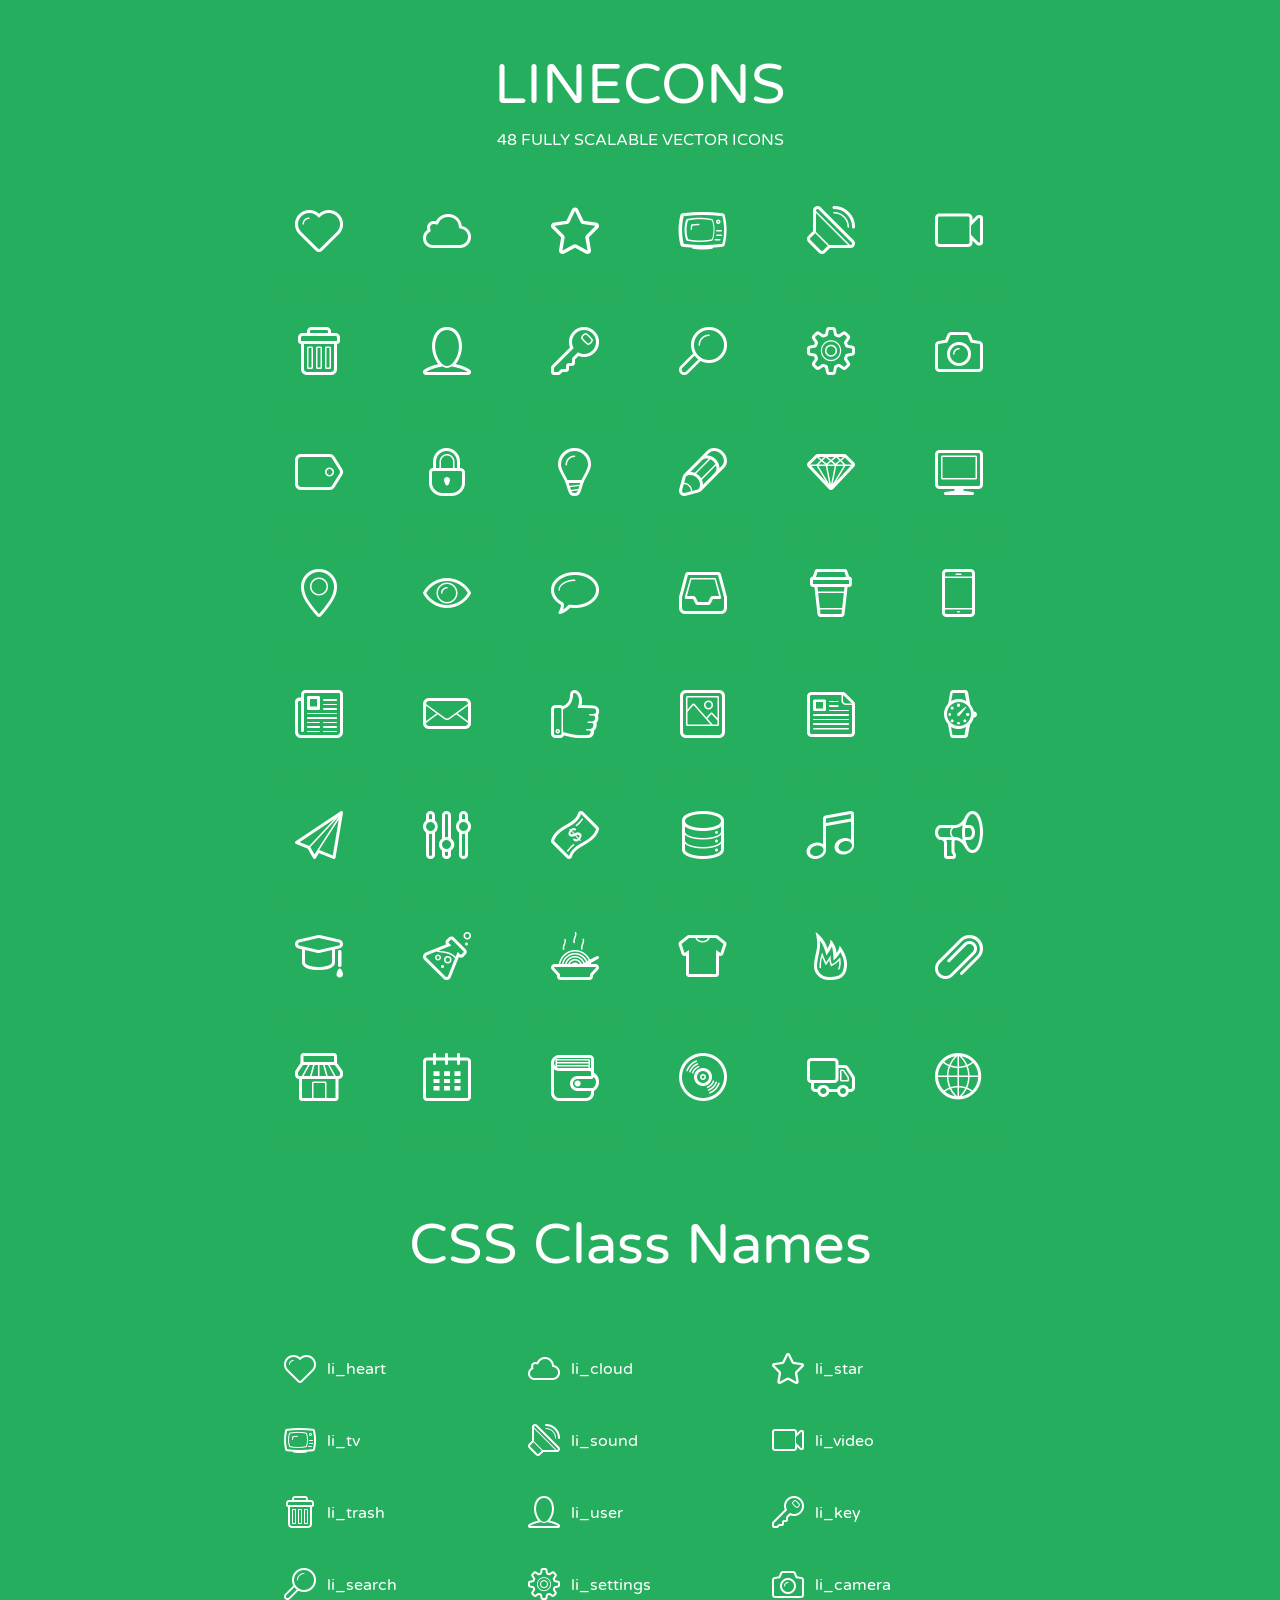
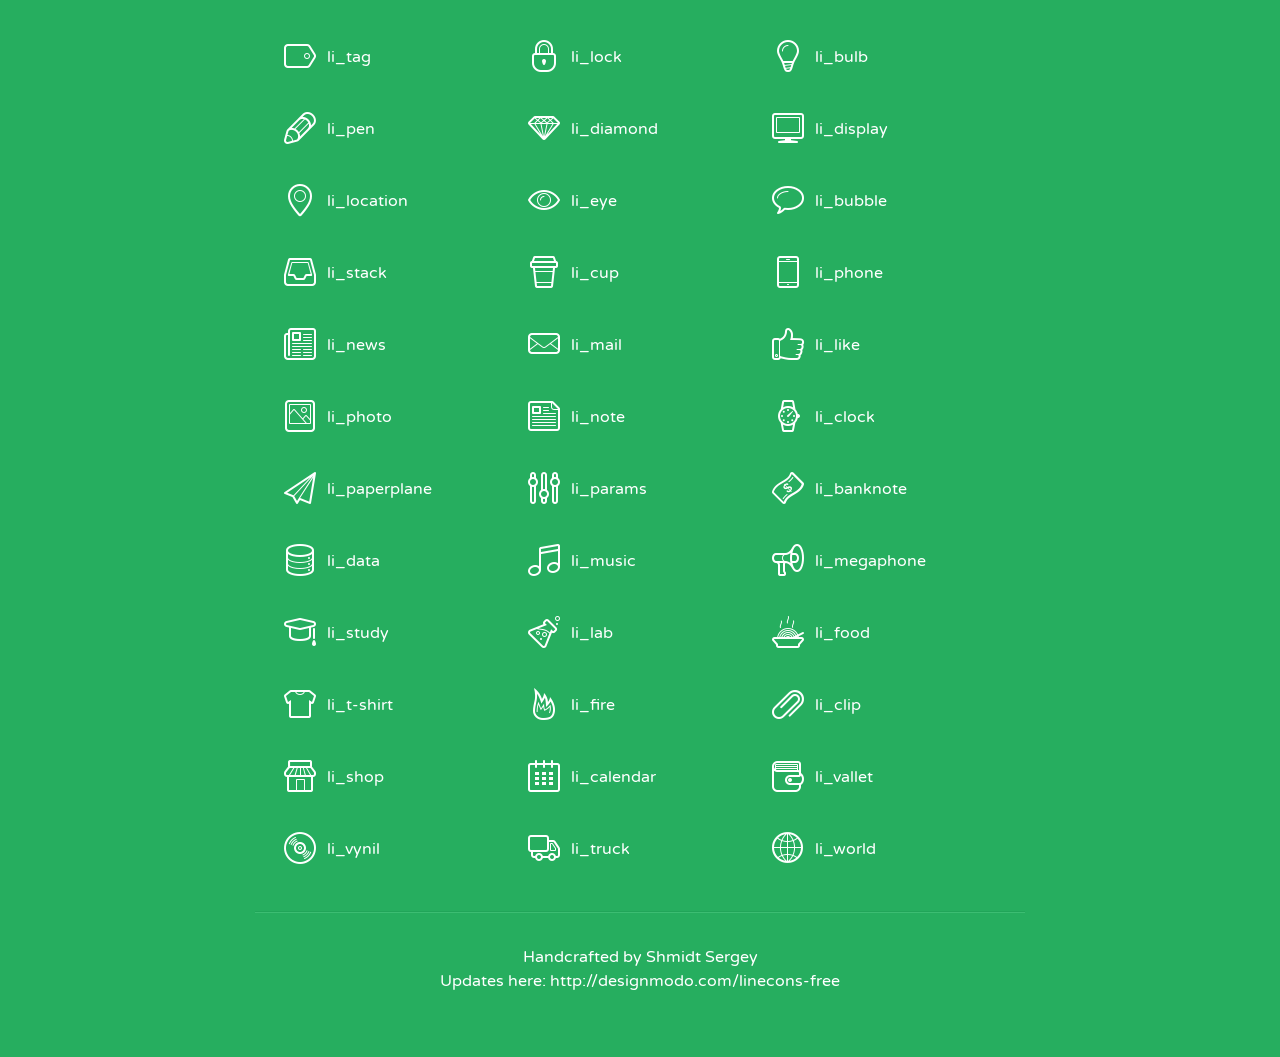
<file: third_party_temp/Theme/assets/lineicons/index.html>
<!doctype html>
<html>
<head>
<title>LINECONS - 48 Fully Scalable Vector Icons</title>
<link rel="stylesheet" href="style.css" />
<link href='http://fonts.googleapis.com/css?family=Varela+Round' rel='stylesheet' type='text/css'>
<!--[if lte IE 7]><script src="lte-ie7.js"></script><![endif]-->

<!-- 

Thanks http://icomoon.io/app/ for amazing service!

-->


<style>
	section, header, footer {display: block;}
	body {
		font-family: 'Varela Round', sans-serif;
		color: #333333;
		line-height: 1.5;
		font-size: 16px;
		background:#26ae5f;
		color:white;
		-moz-text-shadow: 0 1px 1px rgba(0, 0, 0, 0.21);
		-webkit-text-shadow: 0 1px 1px rgba(0, 0, 0, 0.21);
	}
	* {
		-moz-box-sizing: border-box;
		-webkit-box-sizing: border-box;
		box-sizing: border-box;
		margin: 0;
		padding: 0;
	}
	.glyph {
		float: left;
		text-align: center;
		padding: .5em;
		margin: 0 .5em;
		width: 7em;
		border-radius: .375em;
		top:0;
		position:relative;
		-webkit-transition:0.2s ease-in;
		-o-transition:0.2s ease-in;
		-moz-transition:0.2s ease-in;
		-ie-transition:0.2s ease-in;
		transition:0.2s ease-in;
	}
	.glyph input {
		width: 100%;
		text-align: center;
		font-family: consolas, monospace;
		border-radius:3px;
		border:none;
		padding:4px;
		background:#26AE5C;
		color:#26AE5C;
		-webkit-transition:0.2s ease-in;
		-o-transition:0.2s ease-in;
		-moz-transition:0.2s ease-in;
		-ie-transition:0.2s ease-in;
		transition:0.2s ease-in;
	}
	.glyph:hover input {
		background:#26ae5f;
		padding:4px;
		color:#ffffff;
	}
	.glyph:hover {
		-webkit-transition: all 0.5s ease-out;
		background:#222821;
		color:#fff;
		text-shadow: none;
		-moz-text-shadow: none;
		-webkit-text-shadow: none;
		top:-5px;
		position:relative;
	}
	.glyph input, .mtm {
		margin-top: .75em;
	}
	.w-main {
		width: 770px;
		text-align:center;
	}
	.centered {
		margin-left: auto;
		margin-right: auto;
	}
	.fs1 {
		font-size: 3em;
	}
	header {
		margin: 2em 0;
		padding-bottom: .5em;
	}
	header h1 {
		font-size: 3.5em;
		font-weight: normal;
	}
	.clearfix:before, .clearfix:after { content: ""; display: table; }
	.clearfix:after, .clear { clear: both; }
	footer {
		margin: 2em 0;
		padding: 2em 0;
		border-top: 1px solid rgb(60, 189, 114);
		box-shadow: 0 -1px rgb(33, 165, 89);
	}
	a, a:visited {
		color: #ffffff; text-decoration:none;
	}
	a:hover, a:focus {color: #222821; text-decoration:none;}
	.box1 {
		display: inline-block;
		width: 14em;
		padding: .25em .5em;
		margin: .5em 1em .5em 0;
		text-align:left;
		
	}
	.box1 span { 
		font-size:2em;
		position: relative;
		top: 0.25em;
		margin-right: 0.1em;
	}
</style>
</head>
<body>
	<div class="w-main centered">
	<section class="mtm clearfix" id="glyphs">
	<header>
		<h1>LINECONS</h1>
		<p>48 FULLY SCALABLE VECTOR ICONS</p>
	</header>
	<div class="glyph">
		<div class="fs1" aria-hidden="true" data-icon="&#xe000;"></div>
		<input type="text" readonly="readonly" value="&amp;#xe000;" />
	</div>
	<div class="glyph">
		<div class="fs1" aria-hidden="true" data-icon="&#xe001;"></div>
		<input type="text" readonly="readonly" value="&amp;#xe001;" />
	</div>
	<div class="glyph">
		<div class="fs1" aria-hidden="true" data-icon="&#xe002;"></div>
		<input type="text" readonly="readonly" value="&amp;#xe002;" />
	</div>
	<div class="glyph">
		<div class="fs1" aria-hidden="true" data-icon="&#xe003;"></div>
		<input type="text" readonly="readonly" value="&amp;#xe003;" />
	</div>
	<div class="glyph">
		<div class="fs1" aria-hidden="true" data-icon="&#xe004;"></div>
		<input type="text" readonly="readonly" value="&amp;#xe004;" />
	</div>
	<div class="glyph">
		<div class="fs1" aria-hidden="true" data-icon="&#xe005;"></div>
		<input type="text" readonly="readonly" value="&amp;#xe005;" />
	</div>
	<div class="glyph">
		<div class="fs1" aria-hidden="true" data-icon="&#xe006;"></div>
		<input type="text" readonly="readonly" value="&amp;#xe006;" />
	</div>
	<div class="glyph">
		<div class="fs1" aria-hidden="true" data-icon="&#xe007;"></div>
		<input type="text" readonly="readonly" value="&amp;#xe007;" />
	</div>
	<div class="glyph">
		<div class="fs1" aria-hidden="true" data-icon="&#xe008;"></div>
		<input type="text" readonly="readonly" value="&amp;#xe008;" />
	</div>
	<div class="glyph">
		<div class="fs1" aria-hidden="true" data-icon="&#xe009;"></div>
		<input type="text" readonly="readonly" value="&amp;#xe009;" />
	</div>
	<div class="glyph">
		<div class="fs1" aria-hidden="true" data-icon="&#xe00a;"></div>
		<input type="text" readonly="readonly" value="&amp;#xe00a;" />
	</div>
	<div class="glyph">
		<div class="fs1" aria-hidden="true" data-icon="&#xe00b;"></div>
		<input type="text" readonly="readonly" value="&amp;#xe00b;" />
	</div>
	<div class="glyph">
		<div class="fs1" aria-hidden="true" data-icon="&#xe00c;"></div>
		<input type="text" readonly="readonly" value="&amp;#xe00c;" />
	</div>
	<div class="glyph">
		<div class="fs1" aria-hidden="true" data-icon="&#xe00d;"></div>
		<input type="text" readonly="readonly" value="&amp;#xe00d;" />
	</div>
	<div class="glyph">
		<div class="fs1" aria-hidden="true" data-icon="&#xe00e;"></div>
		<input type="text" readonly="readonly" value="&amp;#xe00e;" />
	</div>
	<div class="glyph">
		<div class="fs1" aria-hidden="true" data-icon="&#xe00f;"></div>
		<input type="text" readonly="readonly" value="&amp;#xe00f;" />
	</div>
	<div class="glyph">
		<div class="fs1" aria-hidden="true" data-icon="&#xe010;"></div>
		<input type="text" readonly="readonly" value="&amp;#xe010;" />
	</div>
	<div class="glyph">
		<div class="fs1" aria-hidden="true" data-icon="&#xe011;"></div>
		<input type="text" readonly="readonly" value="&amp;#xe011;" />
	</div>
	<div class="glyph">
		<div class="fs1" aria-hidden="true" data-icon="&#xe012;"></div>
		<input type="text" readonly="readonly" value="&amp;#xe012;" />
	</div>
	<div class="glyph">
		<div class="fs1" aria-hidden="true" data-icon="&#xe013;"></div>
		<input type="text" readonly="readonly" value="&amp;#xe013;" />
	</div>
	<div class="glyph">
		<div class="fs1" aria-hidden="true" data-icon="&#xe014;"></div>
		<input type="text" readonly="readonly" value="&amp;#xe014;" />
	</div>
	<div class="glyph">
		<div class="fs1" aria-hidden="true" data-icon="&#xe015;"></div>
		<input type="text" readonly="readonly" value="&amp;#xe015;" />
	</div>
	<div class="glyph">
		<div class="fs1" aria-hidden="true" data-icon="&#xe016;"></div>
		<input type="text" readonly="readonly" value="&amp;#xe016;" />
	</div>
	<div class="glyph">
		<div class="fs1" aria-hidden="true" data-icon="&#xe017;"></div>
		<input type="text" readonly="readonly" value="&amp;#xe017;" />
	</div>
	<div class="glyph">
		<div class="fs1" aria-hidden="true" data-icon="&#xe018;"></div>
		<input type="text" readonly="readonly" value="&amp;#xe018;" />
	</div>
	<div class="glyph">
		<div class="fs1" aria-hidden="true" data-icon="&#xe019;"></div>
		<input type="text" readonly="readonly" value="&amp;#xe019;" />
	</div>
	<div class="glyph">
		<div class="fs1" aria-hidden="true" data-icon="&#xe01a;"></div>
		<input type="text" readonly="readonly" value="&amp;#xe01a;" />
	</div>
	<div class="glyph">
		<div class="fs1" aria-hidden="true" data-icon="&#xe01b;"></div>
		<input type="text" readonly="readonly" value="&amp;#xe01b;" />
	</div>
	<div class="glyph">
		<div class="fs1" aria-hidden="true" data-icon="&#xe01c;"></div>
		<input type="text" readonly="readonly" value="&amp;#xe01c;" />
	</div>
	<div class="glyph">
		<div class="fs1" aria-hidden="true" data-icon="&#xe01d;"></div>
		<input type="text" readonly="readonly" value="&amp;#xe01d;" />
	</div>
	<div class="glyph">
		<div class="fs1" aria-hidden="true" data-icon="&#xe01e;"></div>
		<input type="text" readonly="readonly" value="&amp;#xe01e;" />
	</div>
	<div class="glyph">
		<div class="fs1" aria-hidden="true" data-icon="&#xe01f;"></div>
		<input type="text" readonly="readonly" value="&amp;#xe01f;" />
	</div>
	<div class="glyph">
		<div class="fs1" aria-hidden="true" data-icon="&#xe020;"></div>
		<input type="text" readonly="readonly" value="&amp;#xe020;" />
	</div>
	<div class="glyph">
		<div class="fs1" aria-hidden="true" data-icon="&#xe021;"></div>
		<input type="text" readonly="readonly" value="&amp;#xe021;" />
	</div>
	<div class="glyph">
		<div class="fs1" aria-hidden="true" data-icon="&#xe022;"></div>
		<input type="text" readonly="readonly" value="&amp;#xe022;" />
	</div>
	<div class="glyph">
		<div class="fs1" aria-hidden="true" data-icon="&#xe023;"></div>
		<input type="text" readonly="readonly" value="&amp;#xe023;" />
	</div>
	<div class="glyph">
		<div class="fs1" aria-hidden="true" data-icon="&#xe024;"></div>
		<input type="text" readonly="readonly" value="&amp;#xe024;" />
	</div>
	<div class="glyph">
		<div class="fs1" aria-hidden="true" data-icon="&#xe025;"></div>
		<input type="text" readonly="readonly" value="&amp;#xe025;" />
	</div>
	<div class="glyph">
		<div class="fs1" aria-hidden="true" data-icon="&#xe026;"></div>
		<input type="text" readonly="readonly" value="&amp;#xe026;" />
	</div>
	<div class="glyph">
		<div class="fs1" aria-hidden="true" data-icon="&#xe027;"></div>
		<input type="text" readonly="readonly" value="&amp;#xe027;" />
	</div>
	<div class="glyph">
		<div class="fs1" aria-hidden="true" data-icon="&#xe028;"></div>
		<input type="text" readonly="readonly" value="&amp;#xe028;" />
	</div>
	<div class="glyph">
		<div class="fs1" aria-hidden="true" data-icon="&#xe029;"></div>
		<input type="text" readonly="readonly" value="&amp;#xe029;" />
	</div>
	<div class="glyph">
		<div class="fs1" aria-hidden="true" data-icon="&#xe02a;"></div>
		<input type="text" readonly="readonly" value="&amp;#xe02a;" />
	</div>
	<div class="glyph">
		<div class="fs1" aria-hidden="true" data-icon="&#xe02b;"></div>
		<input type="text" readonly="readonly" value="&amp;#xe02b;" />
	</div>
	<div class="glyph">
		<div class="fs1" aria-hidden="true" data-icon="&#xe02c;"></div>
		<input type="text" readonly="readonly" value="&amp;#xe02c;" />
	</div>
	<div class="glyph">
		<div class="fs1" aria-hidden="true" data-icon="&#xe02d;"></div>
		<input type="text" readonly="readonly" value="&amp;#xe02d;" />
	</div>
	<div class="glyph">
		<div class="fs1" aria-hidden="true" data-icon="&#xe02e;"></div>
		<input type="text" readonly="readonly" value="&amp;#xe02e;" />
	</div>
	<div class="glyph">
		<div class="fs1" aria-hidden="true" data-icon="&#xe02f;"></div>
		<input type="text" readonly="readonly" value="&amp;#xe02f;" />
	</div>
	</section>
	<div class="clear"></div>
	<section class="mtm clearfix" id="glyphs">
	<header>
		<h1>CSS Class Names</h1>
	</header>
	<span class="box1">
		<span aria-hidden="true" class="li_heart"></span>
		&nbsp;li_heart
	</span>
	<span class="box1">
		<span aria-hidden="true" class="li_cloud"></span>
		&nbsp;li_cloud
	</span>
	<span class="box1">
		<span aria-hidden="true" class="li_star"></span>
		&nbsp;li_star
	</span>
	<span class="box1">
		<span aria-hidden="true" class="li_tv"></span>
		&nbsp;li_tv
	</span>
	<span class="box1">
		<span aria-hidden="true" class="li_sound"></span>
		&nbsp;li_sound
	</span>
	<span class="box1">
		<span aria-hidden="true" class="li_video"></span>
		&nbsp;li_video
	</span>
	<span class="box1">
		<span aria-hidden="true" class="li_trash"></span>
		&nbsp;li_trash
	</span>
	<span class="box1">
		<span aria-hidden="true" class="li_user"></span>
		&nbsp;li_user
	</span>
	<span class="box1">
		<span aria-hidden="true" class="li_key"></span>
		&nbsp;li_key
	</span>
	<span class="box1">
		<span aria-hidden="true" class="li_search"></span>
		&nbsp;li_search
	</span>
	<span class="box1">
		<span aria-hidden="true" class="li_settings"></span>
		&nbsp;li_settings
	</span>
	<span class="box1">
		<span aria-hidden="true" class="li_camera"></span>
		&nbsp;li_camera
	</span>
	<span class="box1">
		<span aria-hidden="true" class="li_tag"></span>
		&nbsp;li_tag
	</span>
	<span class="box1">
		<span aria-hidden="true" class="li_lock"></span>
		&nbsp;li_lock
	</span>
	<span class="box1">
		<span aria-hidden="true" class="li_bulb"></span>
		&nbsp;li_bulb
	</span>
	<span class="box1">
		<span aria-hidden="true" class="li_pen"></span>
		&nbsp;li_pen
	</span>
	<span class="box1">
		<span aria-hidden="true" class="li_diamond"></span>
		&nbsp;li_diamond
	</span>
	<span class="box1">
		<span aria-hidden="true" class="li_display"></span>
		&nbsp;li_display
	</span>
	<span class="box1">
		<span aria-hidden="true" class="li_location"></span>
		&nbsp;li_location
	</span>
	<span class="box1">
		<span aria-hidden="true" class="li_eye"></span>
		&nbsp;li_eye
	</span>
	<span class="box1">
		<span aria-hidden="true" class="li_bubble"></span>
		&nbsp;li_bubble
	</span>
	<span class="box1">
		<span aria-hidden="true" class="li_stack"></span>
		&nbsp;li_stack
	</span>
	<span class="box1">
		<span aria-hidden="true" class="li_cup"></span>
		&nbsp;li_cup
	</span>
	<span class="box1">
		<span aria-hidden="true" class="li_phone"></span>
		&nbsp;li_phone
	</span>
	<span class="box1">
		<span aria-hidden="true" class="li_news"></span>
		&nbsp;li_news
	</span>
	<span class="box1">
		<span aria-hidden="true" class="li_mail"></span>
		&nbsp;li_mail
	</span>
	<span class="box1">
		<span aria-hidden="true" class="li_like"></span>
		&nbsp;li_like
	</span>
	<span class="box1">
		<span aria-hidden="true" class="li_photo"></span>
		&nbsp;li_photo
	</span>
	<span class="box1">
		<span aria-hidden="true" class="li_note"></span>
		&nbsp;li_note
	</span>
	<span class="box1">
		<span aria-hidden="true" class="li_clock"></span>
		&nbsp;li_clock
	</span>
	<span class="box1">
		<span aria-hidden="true" class="li_paperplane"></span>
		&nbsp;li_paperplane
	</span>
	<span class="box1">
		<span aria-hidden="true" class="li_params"></span>
		&nbsp;li_params
	</span>
	<span class="box1">
		<span aria-hidden="true" class="li_banknote"></span>
		&nbsp;li_banknote
	</span>
	<span class="box1">
		<span aria-hidden="true" class="li_data"></span>
		&nbsp;li_data
	</span>
	<span class="box1">
		<span aria-hidden="true" class="li_music"></span>
		&nbsp;li_music
	</span>
	<span class="box1">
		<span aria-hidden="true" class="li_megaphone"></span>
		&nbsp;li_megaphone
	</span>
	<span class="box1">
		<span aria-hidden="true" class="li_study"></span>
		&nbsp;li_study
	</span>
	<span class="box1">
		<span aria-hidden="true" class="li_lab"></span>
		&nbsp;li_lab
	</span>
	<span class="box1">
		<span aria-hidden="true" class="li_food"></span>
		&nbsp;li_food
	</span>
	<span class="box1">
		<span aria-hidden="true" class="li_t-shirt"></span>
		&nbsp;li_t-shirt
	</span>
	<span class="box1">
		<span aria-hidden="true" class="li_fire"></span>
		&nbsp;li_fire
	</span>
	<span class="box1">
		<span aria-hidden="true" class="li_clip"></span>
		&nbsp;li_clip
	</span>
	<span class="box1">
		<span aria-hidden="true" class="li_shop"></span>
		&nbsp;li_shop
	</span>
	<span class="box1">
		<span aria-hidden="true" class="li_calendar"></span>
		&nbsp;li_calendar
	</span>
	<span class="box1">
		<span aria-hidden="true" class="li_vallet"></span>
		&nbsp;li_vallet
	</span>
	<span class="box1">
		<span aria-hidden="true" class="li_vynil"></span>
		&nbsp;li_vynil
	</span>
	<span class="box1">
		<span aria-hidden="true" class="li_truck"></span>
		&nbsp;li_truck
	</span>
	<span class="box1">
		<span aria-hidden="true" class="li_world"></span>
		&nbsp;li_world
	</span>
	</section>
	<footer>
		<p>Handcrafted by <a href="http://shmidt.in">Shmidt Sergey</a></p>
		<p>Updates here: <a href="http://designmodo.com/linecons-free">http://designmodo.com/linecons-free</a></p>
	</footer>
	</div>
	<script>
	document.getElementById("glyphs").addEventListener("click", function(e) {
		var target = e.target;
		if (target.tagName === "INPUT") {
			target.select();
		}
	});
	</script>
</body>
</html>
</file>
<file: third_party_temp/Theme/assets/lineicons/style.css>
@font-face {
	font-family: 'linecons';
	src:url('fonts/linecons.eot');
}
@font-face {
	font-family: 'linecons';
	src: url([data-uri]) format('svg'),
		 url([data-uri]) format('truetype');
	font-weight: normal;
	font-style: normal;
}

/* Use the following CSS code if you want to use data attributes for inserting your icons */
[data-icon]:before {
	font-family: 'linecons';
	content: attr(data-icon);
	speak: none;
	font-weight: normal;
	line-height: 1;
	-webkit-font-smoothing: antialiased;
}

/* Use the following CSS code if you want to have a class per icon */
[class^="li_"]:before, [class*=" li_"]:before {
	font-family: 'linecons';
	font-style: normal;
	speak: none;
	font-weight: normal;
	line-height: 1;
	-webkit-font-smoothing: antialiased;
}
.li_heart:before {
	content: "\e000";
}
.li_cloud:before {
	content: "\e001";
}
.li_star:before {
	content: "\e002";
}
.li_tv:before {
	content: "\e003";
}
.li_sound:before {
	content: "\e004";
}
.li_video:before {
	content: "\e005";
}
.li_trash:before {
	content: "\e006";
}
.li_user:before {
	content: "\e007";
}
.li_key:before {
	content: "\e008";
}
.li_search:before {
	content: "\e009";
}
.li_settings:before {
	content: "\e00a";
}
.li_camera:before {
	content: "\e00b";
}
.li_tag:before {
	content: "\e00c";
}
.li_lock:before {
	content: "\e00d";
}
.li_bulb:before {
	content: "\e00e";
}
.li_pen:before {
	content: "\e00f";
}
.li_diamond:before {
	content: "\e010";
}
.li_display:before {
	content: "\e011";
}
.li_location:before {
	content: "\e012";
}
.li_eye:before {
	content: "\e013";
}
.li_bubble:before {
	content: "\e014";
}
.li_stack:before {
	content: "\e015";
}
.li_cup:before {
	content: "\e016";
}
.li_phone:before {
	content: "\e017";
}
.li_news:before {
	content: "\e018";
}
.li_mail:before {
	content: "\e019";
}
.li_like:before {
	content: "\e01a";
}
.li_photo:before {
	content: "\e01b";
}
.li_note:before {
	content: "\e01c";
}
.li_clock:before {
	content: "\e01d";
}
.li_paperplane:before {
	content: "\e01e";
}
.li_params:before {
	content: "\e01f";
}
.li_banknote:before {
	content: "\e020";
}
.li_data:before {
	content: "\e021";
}
.li_music:before {
	content: "\e022";
}
.li_megaphone:before {
	content: "\e023";
}
.li_study:before {
	content: "\e024";
}
.li_lab:before {
	content: "\e025";
}
.li_food:before {
	content: "\e026";
}
.li_t-shirt:before {
	content: "\e027";
}
.li_fire:before {
	content: "\e028";
}
.li_clip:before {
	content: "\e029";
}
.li_shop:before {
	content: "\e02a";
}
.li_calendar:before {
	content: "\e02b";
}
.li_vallet:before {
	content: "\e02c";
}
.li_vynil:before {
	content: "\e02d";
}
.li_truck:before {
	content: "\e02e";
}
.li_world:before {
	content: "\e02f";
}
</file>
